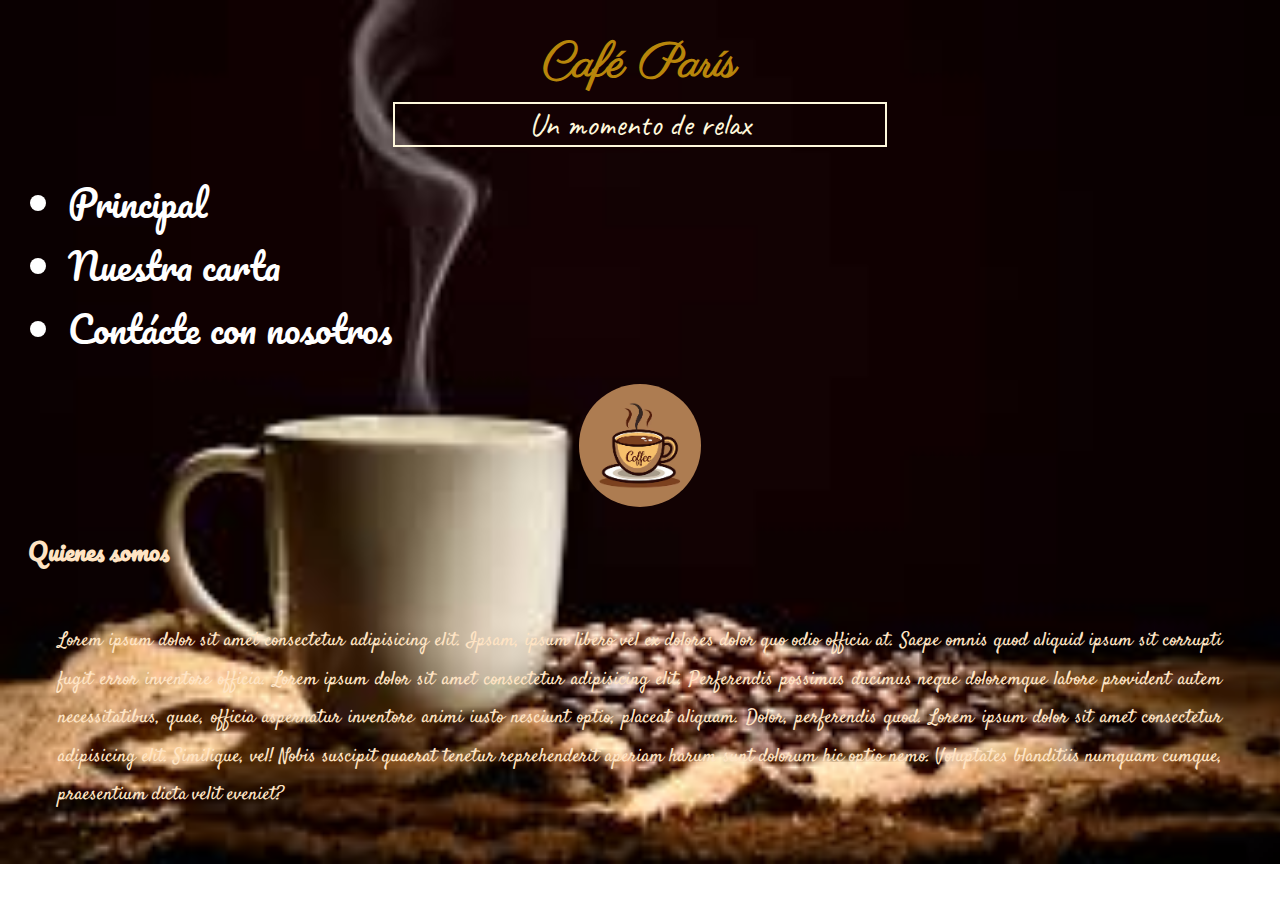
<file: index.html>
<!DOCTYPE html>
<html lang="en">
<head>
    <meta charset="UTF-8">
    <meta name="viewport" content="width=device-width, initial-scale=1.0">
    <title>Café París    </title>
    <link rel="stylesheet" href="estilo1.css" type="text/css">
    <style>
        @import url('https://fonts.googleapis.com/css2?family=Caveat:wght@400..700&family=Pacifico&family=Parisienne&family=Satisfy&display=swap');
        </style>
</head>
<body>
    <h1  > Café París    </h1>
    <p id="eslogan">Un momento de relax</p>
    <ul>
        <li><a href="index.html">Principal</a></li>
        <li><a href="carta.html">Nuestra carta</a></li>
        <li><a href="contacto.html">Contácte con nosotros</a></li>
    </ul>
    <p id="cont"><img id="taza" src="taza-cafe-palabra-cafe-escrita-ella_1169008-882.avif" alt=""></p>
    <h2>Quienes somos</h2>
    <p class="texto-normal" >Lorem ipsum dolor sit amet consectetur adipisicing elit. 
        Ipsam, ipsum libero vel ex dolores dolor quo odio officia at.
         Saepe omnis quod aliquid ipsum sit corrupti fugit error inventore 
         officia. Lorem ipsum dolor sit amet consectetur adipisicing elit. Perferendis possimus 
         ducimus neque doloremque labore provident autem necessitatibus, quae, officia aspernatur 
         inventore animi iusto nesciunt optio, placeat aliquam. Dolor, perferendis quod. Lorem
          ipsum dolor sit amet consectetur adipisicing elit. Similique, vel! Nobis suscipit quaerat
           tenetur reprehenderit aperiam harum sunt dolorum hic optio nemo. Voluptates 
           blanditiis numquam cumque, praesentium dicta velit eveniet?</p>
</body>
</html>
</file>
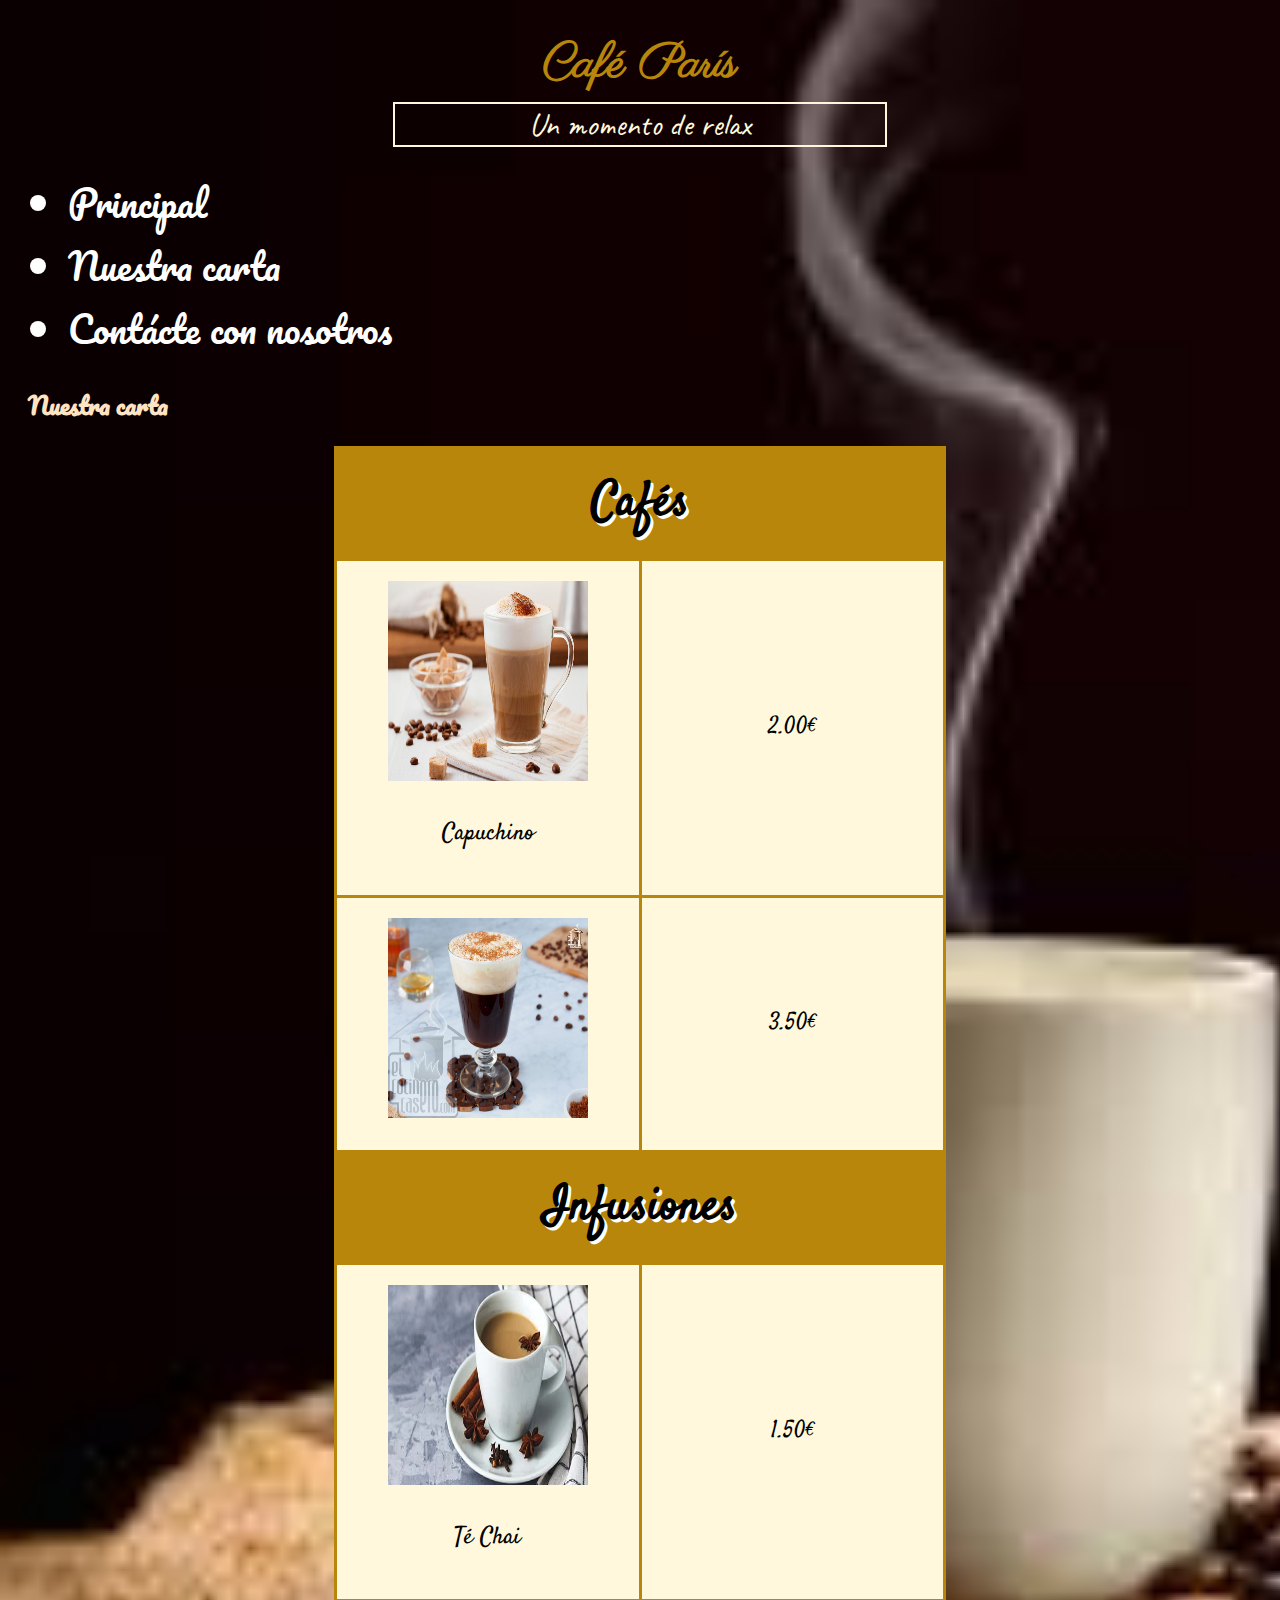
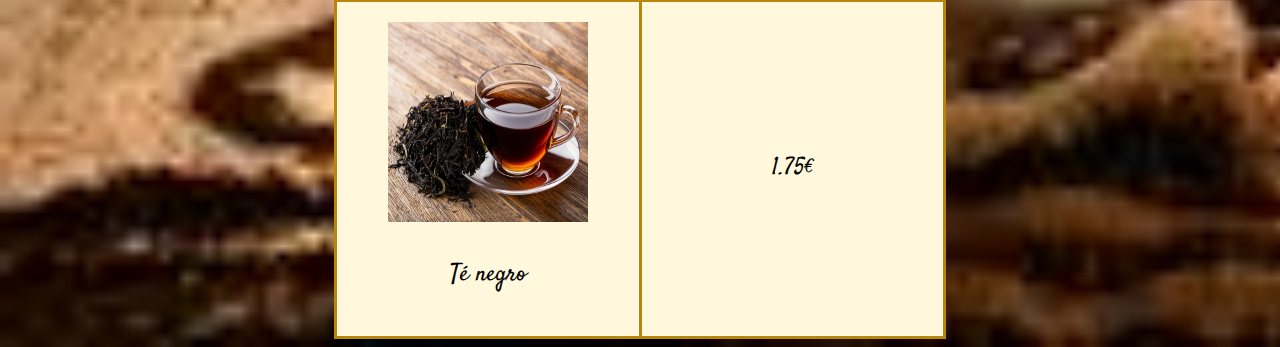
<file: carta.html>
<!DOCTYPE html>
<html lang="en">
<head>
    <meta charset="UTF-8">
    <meta name="viewport" content="width=device-width, initial-scale=1.0">
    <title>Document</title>
        <style>
     @import url('https://fonts.googleapis.com/css2?family=Caveat:wght@400..700&family=Pacifico&family=Parisienne&family=Satisfy&display=swap');
        </style>
    <link rel="stylesheet" href="estilo1.css">
</head>
<body>
    <h1  > Café París    </h1>
    <p id="eslogan">Un momento de relax</p>
    <ul>
        <li><a href="index.html">Principal</a></li>
        <li><a href="carta.html">Nuestra carta</a></li>
        <li><a href="contacto.html">Contácte con nosotros</a></li>
    </ul>
    <h2>Nuestra carta</h2>
    <table>
        <tr class="categoria" >
            <th colspan="2">Cafés</th>
        </tr>
        <tr>
            <td><img class="fotocarta" src="imagess/capuchino.jpg" alt=""><p>Capuchino</p></td>
            <td>2.00€</td>
        </tr>
        <tr>
            <td><img class="fotocarta" src="imagess/cafe-irlandes.jpeg" alt=""></td>
            <td>3.50€</td>
        </tr>
        <tr class="categoria">
            <th colspan="2">Infusiones</th>
        </tr>
        <tr>
            <td><img class="fotocarta" src="imagess/te-chai-latte.jpg" alt=""><p>Té Chai</p></td>
            <td>1.50€</td>
        </tr>
        <tr>
            <td><img class="fotocarta" src="imagess/tenegro.jpg" alt=""><p>Té negro</p></td>
            <td>1.75€</td>
        </tr>
        
    </table>
</body>
</html>
</file>
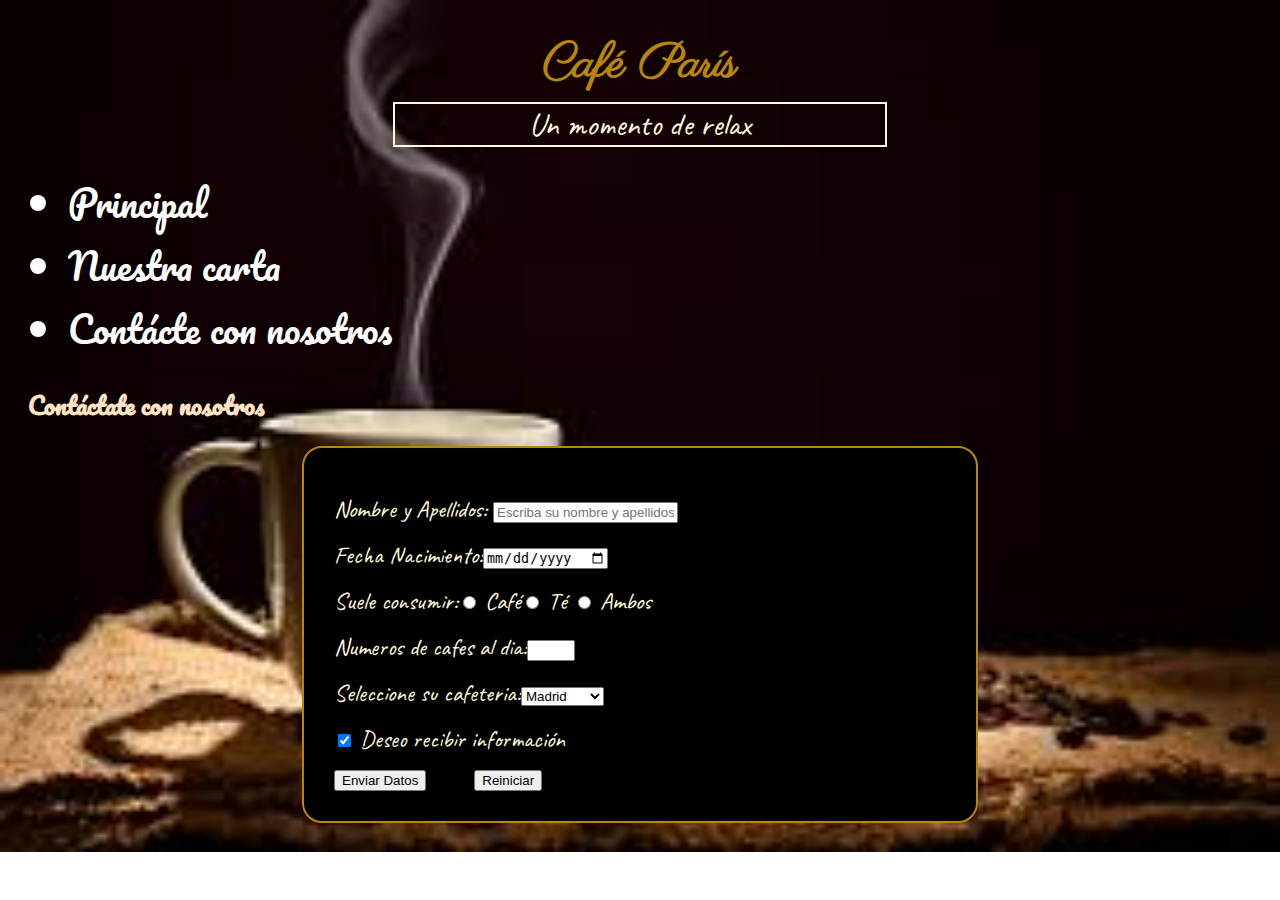
<file: contacto.html>
<!DOCTYPE html>
<html lang="en">
<head>
    <meta charset="UTF-8">
    <meta name="viewport" content="width=device-width, initial-scale=1.0">
    <title>Document</title>
    <link rel="stylesheet" href="estilo1.css">
    <style>
        @import url('https://fonts.googleapis.com/css2?family=Caveat:wght@400..700&family=Pacifico&family=Parisienne&family=Satisfy&display=swap');
        </style>
</head>
<body>
    <h1  > Café París    </h1>
    <p id="eslogan">Un momento de relax</p>
    <ul>
        <li><a href="index.html">Principal</a></li>
        <li><a href="carta.html">Nuestra carta</a></li>
        <li><a href="contacto.html">Contácte con nosotros</a></li>
    </ul>
    <h2>Contáctate con nosotros</h2>
    <form action="“procesacontacto.php”" method="get">
        <fieldset>
            <p>
            <label>
                Nombre y Apellidos:
            <input type="text" name="nombreyapell" value="" required placeholder="Escriba su nombre y apellidos">
            </label></p>
            <p>
            <label>
                    Fecha Nacimiento:<input type="date" name="fecha_nac" required >
                </label></p>
                <p>
                    <label>
                    Suele consumir:<input type="radio" name="consumo" value="c" > 
                    Café<input type="radio" name="consumo" value="t"> Té
                    <input type="radio" name="consumo" value="a" > 
                    Ambos
                    </label></p>
                    <p>
                        <label >
                            Numeros de cafes al dia:<input type="number" name="cafes" min="1" max="5"

                            value=”1”>

                        </label>
                    </p>
                    <p><label>
                       Seleccione su cafeteria:<select name="nacionalidad">
                            <option value="ma" selected>Madrid</option>
                            <option value="ba">Barcelona</option>
                            <option value="se">Sevilla</option>
                            </select>
                        </p> 
                    </label><p>
                        <label>

                        <input type="checkbox" name="info" checked> Deseo recibir información
                    </label>
                    </p>
              
            
            <input type="submit" value="Enviar Datos"> envíar 
            <input type="reset" value="Reiniciar"> reiniciar       
         </fieldset>


    </form>
    
</body>
</html>
</file>
<file: estilo1.css>
body{
    background-image: url(images.jpeg);
    background-repeat: no-repeat;
    background-size: cover;
    padding-left: 20px;
    padding-right: 20px;
}
h1{
    font-family: "Parisienne";
    font-size: 3em;
text-align: center;
color: darkgoldenrod;
margin-bottom: 5px; }

#taza{
    width: 10%;
    border-radius: 50%;
    
}
#cont{
    text-align: center;
}
#eslogan{
    margin: auto;
    font-family: "Caveat", cursive;
    text-align: center;
    font-size: 2em;
    color: cornsilk;
    border: solid 2px cornsilk;
    width: 40%;
}
h2{
    font-family: "Pacifico";
    color: #ffe4c4;
}
a{  text-decoration: none;}
a:link{ color: white;}
a:hover{ font-weight: bold;}
a:active{color: darkgoldenrod;}
ul{
    font-size: 1.5em;
}
.texto-normal{
      font-family: "Satisfy";
      font-size: 1.2em;
      color: #ffe4c4;
      line-height: 2;
      padding: 30px;
      text-align: justify;
}
ul li { color: white;
    font-family: "Pacifico";
    font-size: 1.5em; }
    .fotocarta{
        width: 200px;
        height: 200px;
    }
    .categoria {
        background-color: darkgoldenrod;
        font-size: 2em;
        text-shadow: 3px 3px white;
    }
 table, td, th{
        border: 3px solid darkgoldenrod;
        border-collapse: collapse;
        vertical-align: center ;
        width: 50%;
        padding: 20px;
    }
table{
    background-color: cornsilk;
    font-family: "Satisfy";
    font-size: 1.5em;
    text-align: center;
    margin: auto;

}
fieldset{
    border: solid 2px darkgoldenrod;
    border-radius: 20px;
    width: 50%;
    margin: auto;
    padding: 30px;
    background-color: black;
}
label{
     font-family: "Caveat";
     color: cornsilk;
     font-size: 1.5em;
}
</file>
